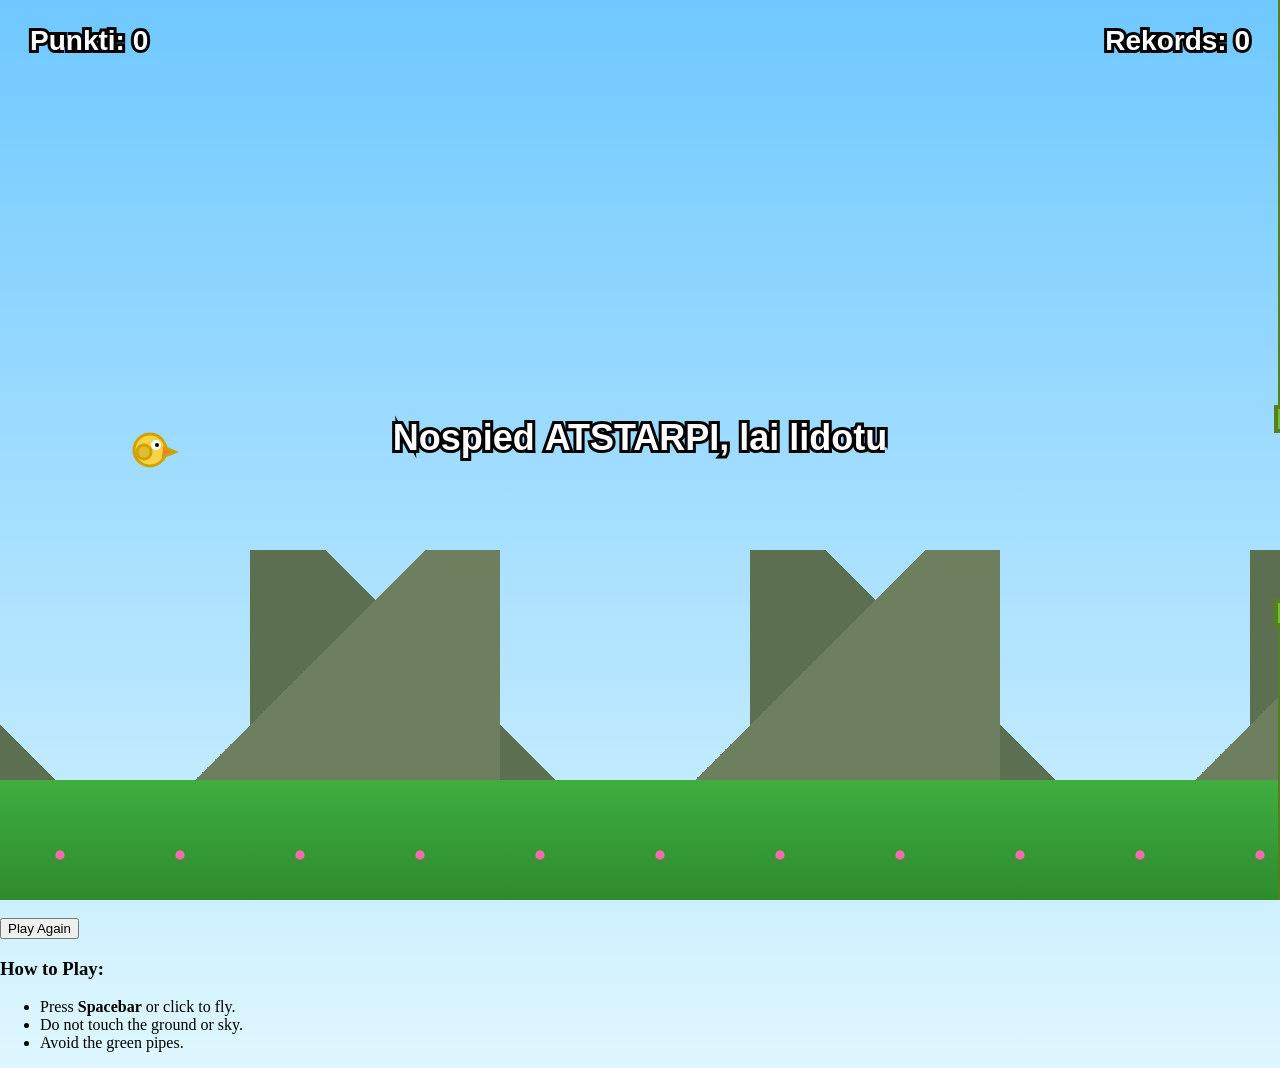
<file: index.html>
<html lang="en">
<head>
    <meta charset="UTF-8">
    <meta name="viewport" content="width=device-width, initial-scale=1.0">
    <title>Flappy Bird Game</title>
    <link rel="stylesheet" href="style.css">
</head>
<body>


    <main id="game-container">
        
        
        <canvas id="gameCanvas" width="400" height="500"></canvas>
        
        <br>
        <button id="restartBtn">Play Again</button>

        <div class="instructions">
            <h3>How to Play:</h3>
            <ul>
                <li>Press <strong>Spacebar</strong> or click to fly.</li>
                <li>Do not touch the ground or sky.</li>
                <li>Avoid the green pipes.</li>
            </ul>
        </div>

    </main>

    <script src="script.js"></script>

</body>
</html>
</file>
<file: style.css>
body {
    margin: 0;
    overflow: hidden;
    position: relative;
    background: linear-gradient(to bottom, #6fc8ff, #dff7ff);
}

/* Fona slāņi */
body::before,
body::after {
    content: "";
    position: fixed;
    inset: 0;
    pointer-events: none;
}

body::before {
    z-index: -2;
    /* Kalni */
    background:
        linear-gradient(135deg, transparent 50%, #6e7f5f 50%) 0 100% / 500px 350px repeat-x,
        linear-gradient(225deg, transparent 50%, #5c6f50 50%) 250px 100% / 500px 350px repeat-x;
}

body::after {
    z-index: -1;
    /* Zāle, koki, puķes */
    background:
        radial-gradient(circle, #ff69b4 0 4px, transparent 5px) 0 calc(100% - 25px)/120px 40px repeat-x,
        linear-gradient(#3fae3f, #2e8b2e) bottom/100% 120px no-repeat;
}

/* Spēles canvas vienmēr priekšā */
canvas {
    
    z-index: 10;
    display: block;
    width: 100vw;
    height: 100vh;
    background: transparent;
}
</file>
